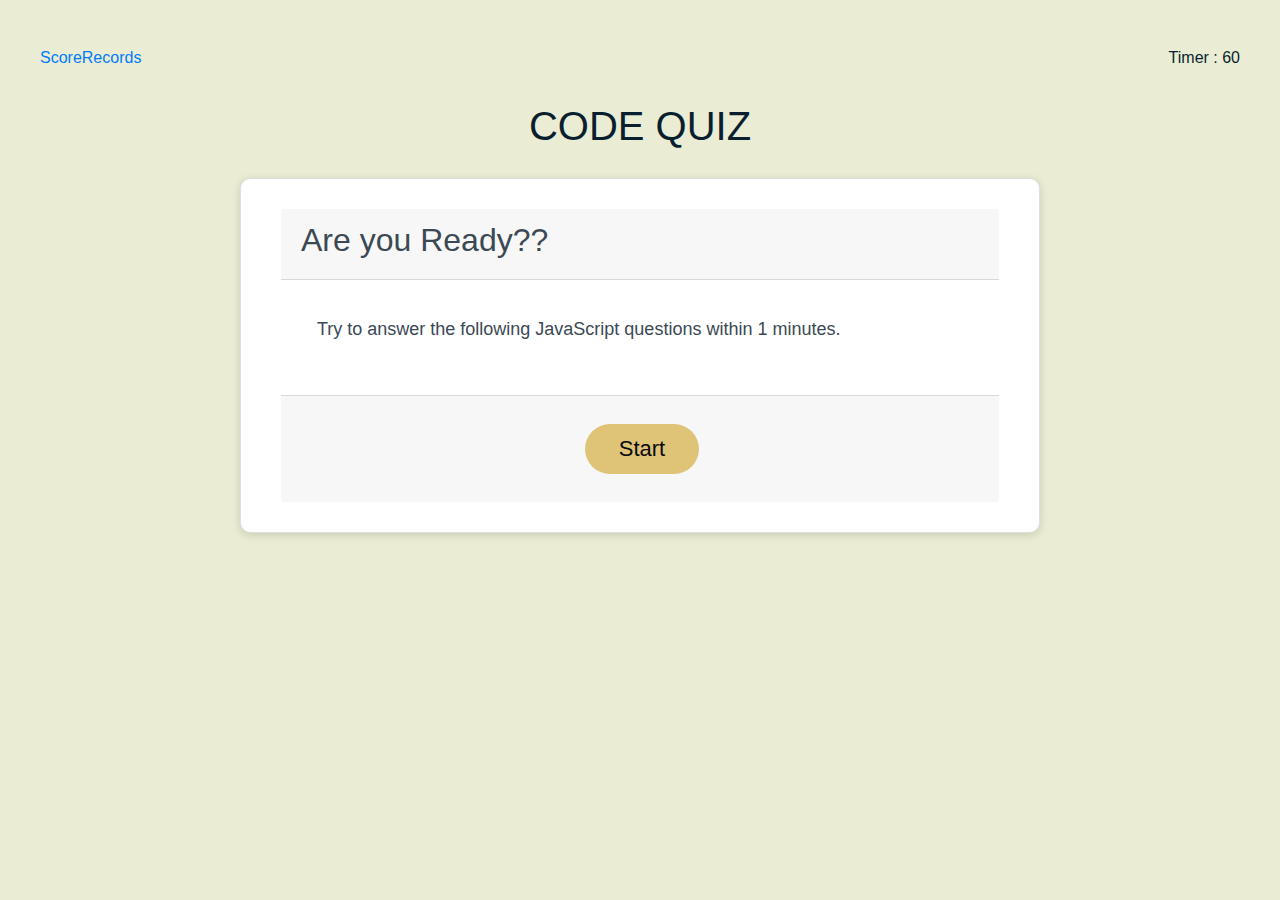
<file: index.html>
<!DOCTYPE html>
<html lang="en">
  <head>
    <meta charset="UTF-8" />
    <meta name="viewport" content="width=device-width, initial-scale=1.0" />
    <meta http-equiv="X-UA-Compatible" content="ie=edge" />
    <title>Code Quiz</title>
    <link rel="stylesheet" href="https://cdnjs.cloudflare.com/ajax/libs/twitter-bootstrap/4.5.0/css/bootstrap.min.css">
    <link rel="stylesheet" href="./assets/css/style.css" />
  </head>

  <body>
    <div class="wrapper">
      <header>
        <div id ="HeaderSect">
            <div id ="HighestScore">
                <a href="./HighestScore.html ">ScoreRecords</a>
            </div>
            <div id="Timer">
                <p> Timer : <Span id="TimerCount">60</Span></p>
            </div>
        </div>
        <h1> CODE QUIZ</h1>
      </header>
      
      <!-- step 1 -->
      <div id="step1" class="card">
        <div class="card-header"> 
          <h2>Are you Ready??</h2>
        </div>
        <div class="card-body">
          <p>Try to answer the following JavaScript questions within 1 minutes. </p>
        </div>
        <div class="card-footer">
          <button id="startbtn" class="btn btn-success">Start</button>
        </div>
      </div>

      <!-- step 2  quiz details-->
      <section id="step2" class="card">
        <div class="card-header">
          <h2>Question No: <span id="QuestNo">&nbsp;</span></h2>
        </div>
        <div class="card-body">
              <p id="QuestDetail">&nbsp;</p>
              <form>
                <div class="form-check">
                  <input class="form-check-input" type="radio" id="aAns" name="Ans" value="A">
                  <label class="form-check-label" for="aAns" id="ansA">&nbsp;</label>
                </div>
                <div class="form-check">
                  <input class="form-check-input" type="radio" id="BAns" name="Ans" value="B">
                  <label class="form-check-label" for="BAns" id="ansB">&nbsp;</label>
                </div>
                <div class="form-check">
                  <input class="form-check-input" type="radio" id="Cans" name="Ans" value="C">
                  <label class="form-check-label" for="Cans" id="ansC">&nbsp;</label>
                </div>
                <div class="form-check">
                  <input class="form-check-input" type="radio" id="Dans" name="Ans" value="D">
                  <label class="form-check-label" for="Dans" id="ansD">&nbsp;</label>
                </div>
             </form>
        </div>

        <div class="card-footer">
            <p id="AnsStatus"></p>
          <button id="NextQuest" class="btn btn-success">Next Question</button>
        </div> 
      </section>

      <!-- step 3  Enter Initial-->
      <section id="step3" class="card">
        <div class="card-header">
          <h2>End of Quiz</h2>
        </div> 
        <div class="card-body">
          <p>Well Done!</p>
          <p>Your Score is <span id="Score"></span></p>  
          <label for ="username"> Please enter your Initial:</label>
          <input  type="text" name="username" id="username">
        </div>
        <div class="card-footer">
          <button id="Submit" class="btn btn-success">Submit</button>
        </div> 
      </section>
    </div>
    <script src="./assets/js/script.js"></script>
  </body>
</html>
</file>
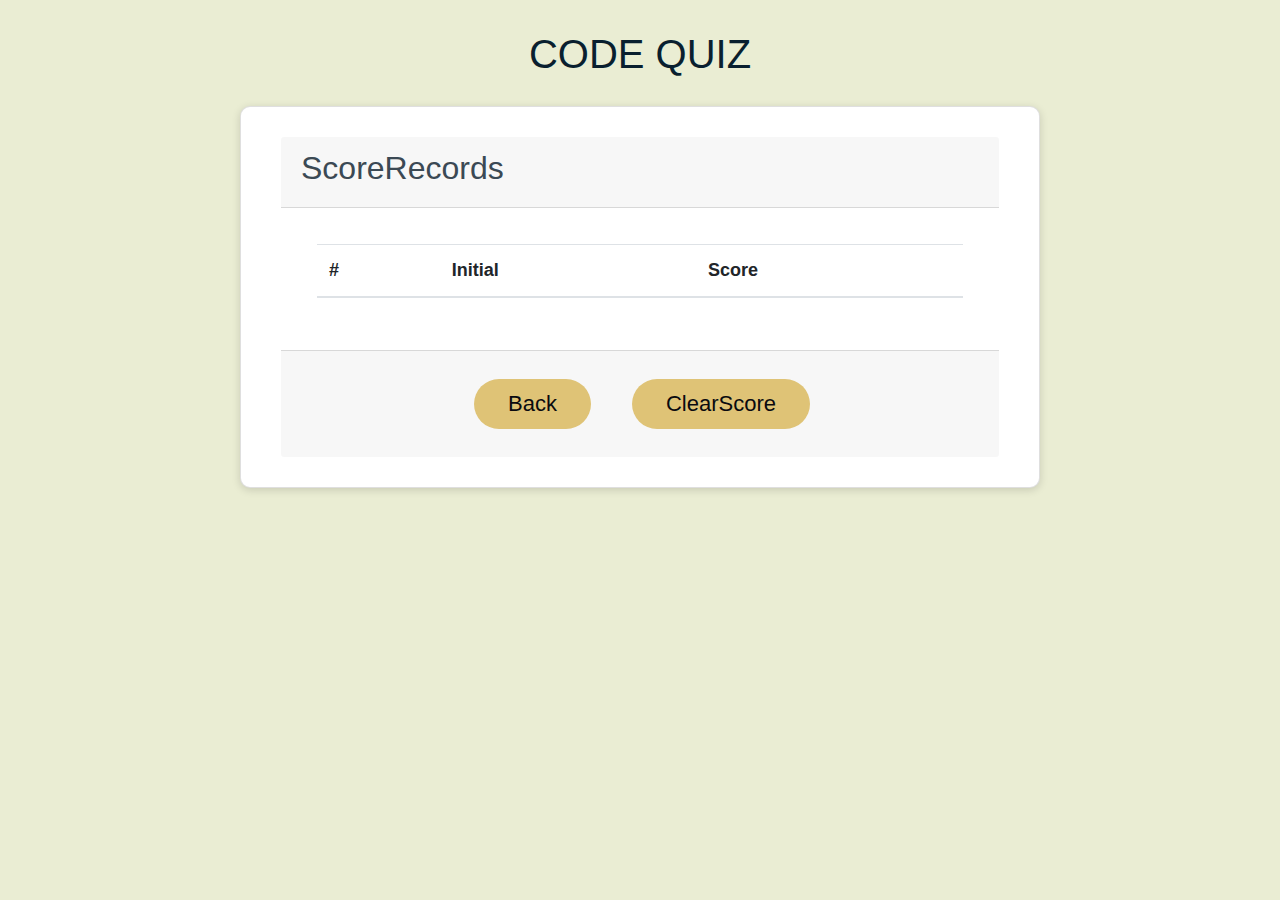
<file: HighestScore.html>
<!DOCTYPE html>
<html lang="en">
  <head>
    <meta charset="UTF-8" />
    <meta name="viewport" content="width=device-width, initial-scale=1.0" />
    <meta http-equiv="X-UA-Compatible" content="ie=edge" />
    <title>Code QUIZ</title>
    <link rel="stylesheet" href="https://cdnjs.cloudflare.com/ajax/libs/twitter-bootstrap/4.5.0/css/bootstrap.min.css">
    <link rel="stylesheet" href="./assets/css/style.css" />
  </head>

  <body>
    <div class="wrapper">
      <header>
        
        <h1>CODE QUIZ</h1>
      </header>
      
      <!-- step 4 show score record-->
      <div id="step4" class="card">
        <div class="card-header"> 
          <h2>ScoreRecords</h2>
        </div>
        
        <div class="card-body">
          <table class="table">
            <thead>
              <tr>
                <th scope="col">#</th>
                <th scope="col">Initial</th>
                <th scope="col">Score</th>
              </tr>
            </thead>
            <tbody id="ScoreList">
            </tbody>
          </table>
        </div>
        
        <div class="card-footer">
          <div class="btn-group">
            <a href="./index.html" class="btn btn-success" aria-current="page">Back</a>
          </div>
          <button id="ClearScore" class="btn btn-danger">ClearScore</button>
        </div>
          
      </div>
    </div>
    <script src="./assets/js/script2.js"></script>
  </body>
</html>
</file>
<file: assets/css/style.css>
*,
*::before,
*::after {
  box-sizing: border-box;
}

html,
body,
.wrapper {
  height: 100%;
  margin: 0;
  padding: 0;
}

body {
  font-family: sans-serif;
  background-color: rgb(234, 237, 211);
}

.wrapper {
  padding-top: 30px;
  padding-left: 20px;
  padding-right: 20px;
}

header {
 text-align: center;
  padding: 20px;
  padding-top: 0px;
  color: hsl(206, 67%, 11%);
}

#HeaderSect {
    display: flex;
    text-align: center;
    justify-content:space-between;
}

#HighestScore {
    display: inline-block;
    margin: 16px 0px;
}

#Timer {
    display: inline-block;
    margin: 16px 0px;
}

.card {
  background-color: hsl(0, 0%, 100%);
  border-radius: 10px;
  border-width: 1px;
  box-shadow: rgba(0, 0, 0, 0.15) 0px 2px 8px 0px;
  color: hsl(206, 17%, 28%);
  font-size: 18px;
  margin: 0 auto;
  max-width: 800px;
  padding: 30px 40px;
}

.card-body {
  min-height: 100px;
  padding: 5%;
}

.card-footer {
  text-align: center;
}

.card-footer::after {
  content: " ";
  display: block;
  clear: both;
}

.btn {
  border: none;
  background-color: rgb(223, 195, 118);
  border-radius: 25px;
  box-shadow: rgba(0, 0, 0, 0.1) 0px 1px 6px 0px rgba(0, 0, 0, 0.2) 0px 1px 1px
    0px;
  color: hsl(240, 20%, 5%);
  display: inline-block;
  font-size: 22px;
  line-height: 22px;
  margin: 16px 16px 16px 20px;
  padding: 14px 34px;
  text-align: center;
  cursor: pointer;
}
</file>
